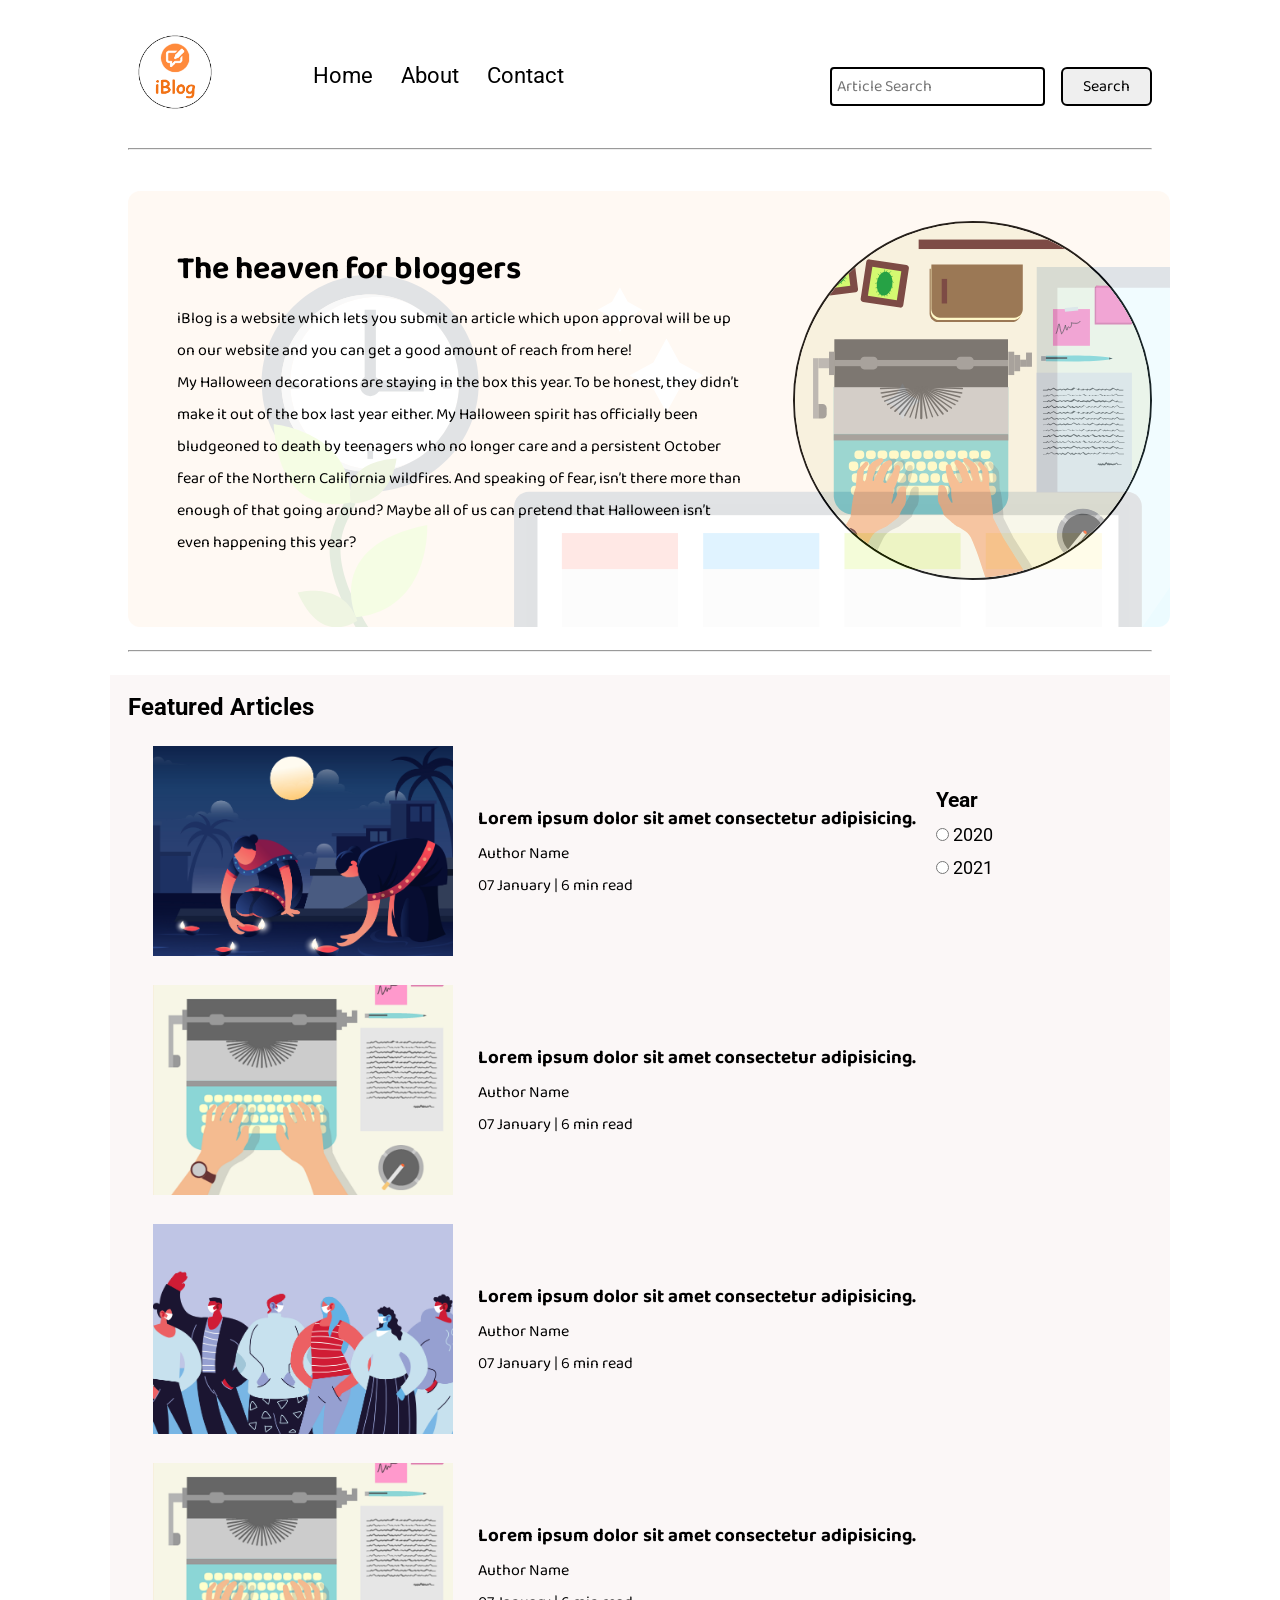
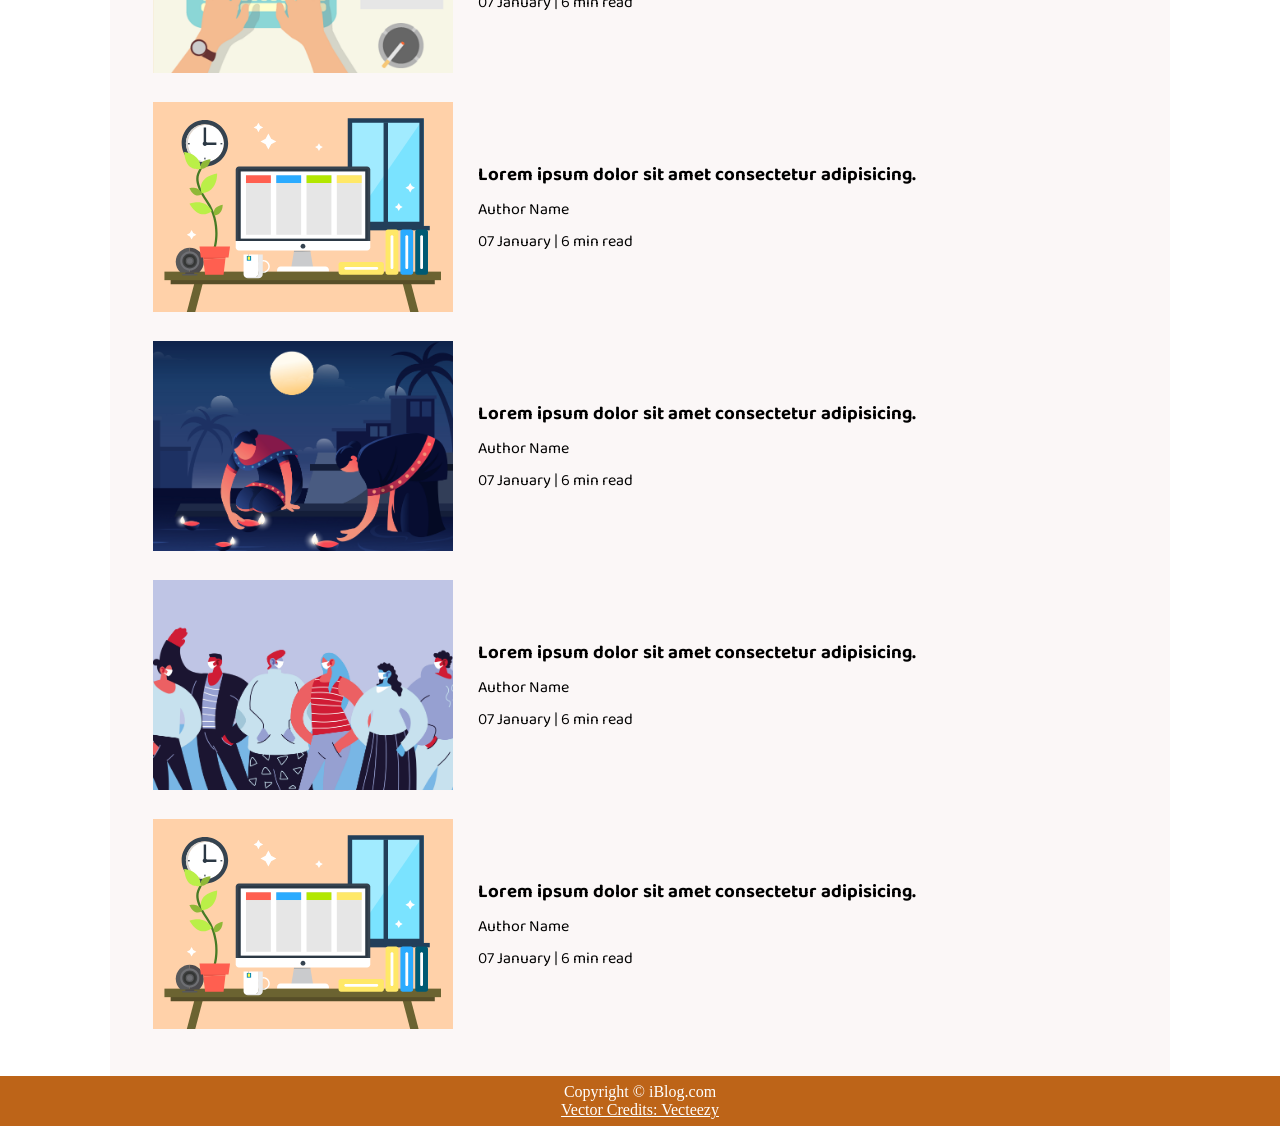
<file: Responsive blog/index.html>
<!DOCTYPE html>
<html lang="en">

<head>
    <meta charset="UTF-8">
    <meta name="viewport" content="width=device-width, initial-scale=1.0">
    <link rel="stylesheet" href="css/utils.css">
    <link rel="stylesheet" href="css/style.css">
    <link rel="stylesheet" href="css/mobile.css">
    <title>iBlog - Heaven for bloggers</title>
</head>

<body>
    <nav class="navigation max-width-1 m-auto">
        <div class="nav-left">
            <a href="/">
                <span><img src="img/logo.png" width="94px" alt=""></span>
            </a>
            <ul>
                <li><a href="/">Home</a></li>
                <li><a href="#">About</a></li>
                <li><a href="/contact.html">Contact</a></li>
            </ul>
        </div>
        <div class="nav-right">
            <form action="/search.html" method="get">
                <input class="form-input" type="text" name="query" placeholder="Article Search">
                <button class="btn">Search</button>
            </form>

        </div>

    </nav>
    <div class="max-width-1 m-auto">
        <hr>
    </div>
    <div class="m-auto content max-width-1 my-2">
        <div class="content-left">
            <h1>The heaven for bloggers</h1>
            <p>iBlog is a website which lets you submit an article which upon approval will be up on our website and you
                can get a good amount of reach from here!</p>
            <p>My Halloween decorations are staying in the box this year. To be honest, they didn’t make it out of the
                box last year either. My Halloween spirit has officially been bludgeoned to death by teenagers who no
                longer care and a persistent October fear of the Northern California wildfires. And speaking of fear,
                isn’t there more than enough of that going around? Maybe all of us can pretend that Halloween isn’t even
                happening this year?</p>
        </div>
        <div class="content-right">
            <img src="img/home.svg" alt="iBlog">
        </div>
    </div>

    <div class="max-width-1 m-auto">
        <hr>
    </div>
    <div class="home-articles max-width-1 m-auto font2">
        <h2>Featured Articles</h2>
        <div class="year-box adjust-year">
            <div>
                <h3>Year </h3>
            </div>
            <div>
                <input type="radio" name="year" id=""> 2020
            </div>
            <div>
                <input type="radio" name="year" id=""> 2021
            </div>
        </div>
        <div class="home-article">
            <div class="home-article-img">
                <img src="img/3.png" alt="article">
            </div>
            <div class="home-article-content font1">
                <a href="/blogpost.html">
                    <h3>Lorem ipsum dolor sit amet consectetur adipisicing.</h3>
                </a>

                <div>Author Name</div>
                <span>07 January | 6 min read</span>
            </div>
        </div>
        <div class="home-article">
            <div class="home-article-img">
                <img src="img/1.png" alt="article">
            </div>
            <div class="home-article-content font1">
                <a href="/blogpost.html">
                    <h3>Lorem ipsum dolor sit amet consectetur adipisicing.</h3>
                </a>

                <div>Author Name</div>
                <span>07 January | 6 min read</span>
            </div>
        </div>
        <div class="home-article">
            <div class="home-article-img">
                <img src="img/2.png" alt="article">
            </div>
            <div class="home-article-content font1">
                <a href="/blogpost.html">
                    <h3>Lorem ipsum dolor sit amet consectetur adipisicing.</h3>
                </a>

                <div>Author Name</div>
                <span>07 January | 6 min read</span>
            </div>
        </div>
        <div class="home-article">
            <div class="home-article-img">
                <img src="img/1.png" alt="article">
            </div>
            <div class="home-article-content font1">
                <a href="/blogpost.html">
                    <h3>Lorem ipsum dolor sit amet consectetur adipisicing.</h3>
                </a>

                <div>Author Name</div>
                <span>07 January | 6 min read</span>
            </div>
        </div>
        <div class="home-article">
            <div class="home-article-img">
                <img src="img/11.svg" alt="article">
            </div>
            <div class="home-article-content font1">
                <a href="/blogpost.html">
                    <h3>Lorem ipsum dolor sit amet consectetur adipisicing.</h3>
                </a>

                <div>Author Name</div>
                <span>07 January | 6 min read</span>
            </div>
        </div>
        <div class="home-article">
            <div class="home-article-img">
                <img src="img/3.png" alt="article">
            </div>
            <div class="home-article-content font1">
                <a href="/blogpost.html">
                    <h3>Lorem ipsum dolor sit amet consectetur adipisicing.</h3>
                </a>

                <div>Author Name</div>
                <span>07 January | 6 min read</span>
            </div>
        </div>
        <div class="home-article">
            <div class="home-article-img">
                <img src="img/2.png" alt="article">
            </div>
            <div class="home-article-content font1">
                <a href="/blogpost.html">
                    <h3>Lorem ipsum dolor sit amet consectetur adipisicing.</h3>
                </a>

                <div>Author Name</div>
                <span>07 January | 6 min read</span>
            </div>
        </div>
        <div class="home-article">
            <div class="home-article-img">
                <img src="img/11.svg" alt="article">
            </div>
            <div class="home-article-content font1">
                <a href="/blogpost.html">
                    <h3>Lorem ipsum dolor sit amet consectetur adipisicing.</h3>
                </a>

                <div>Author Name</div>
                <span>07 January | 6 min read</span>
            </div>
        </div>

    </div>

    <div class="footer">
        <p>Copyright &copy; iBlog.com </p>
        <a href="https://www.vecteezy.com/free-vector/typewriter">Vector Credits: Vecteezy</a>
    </div>
</body>

</html>
</file>
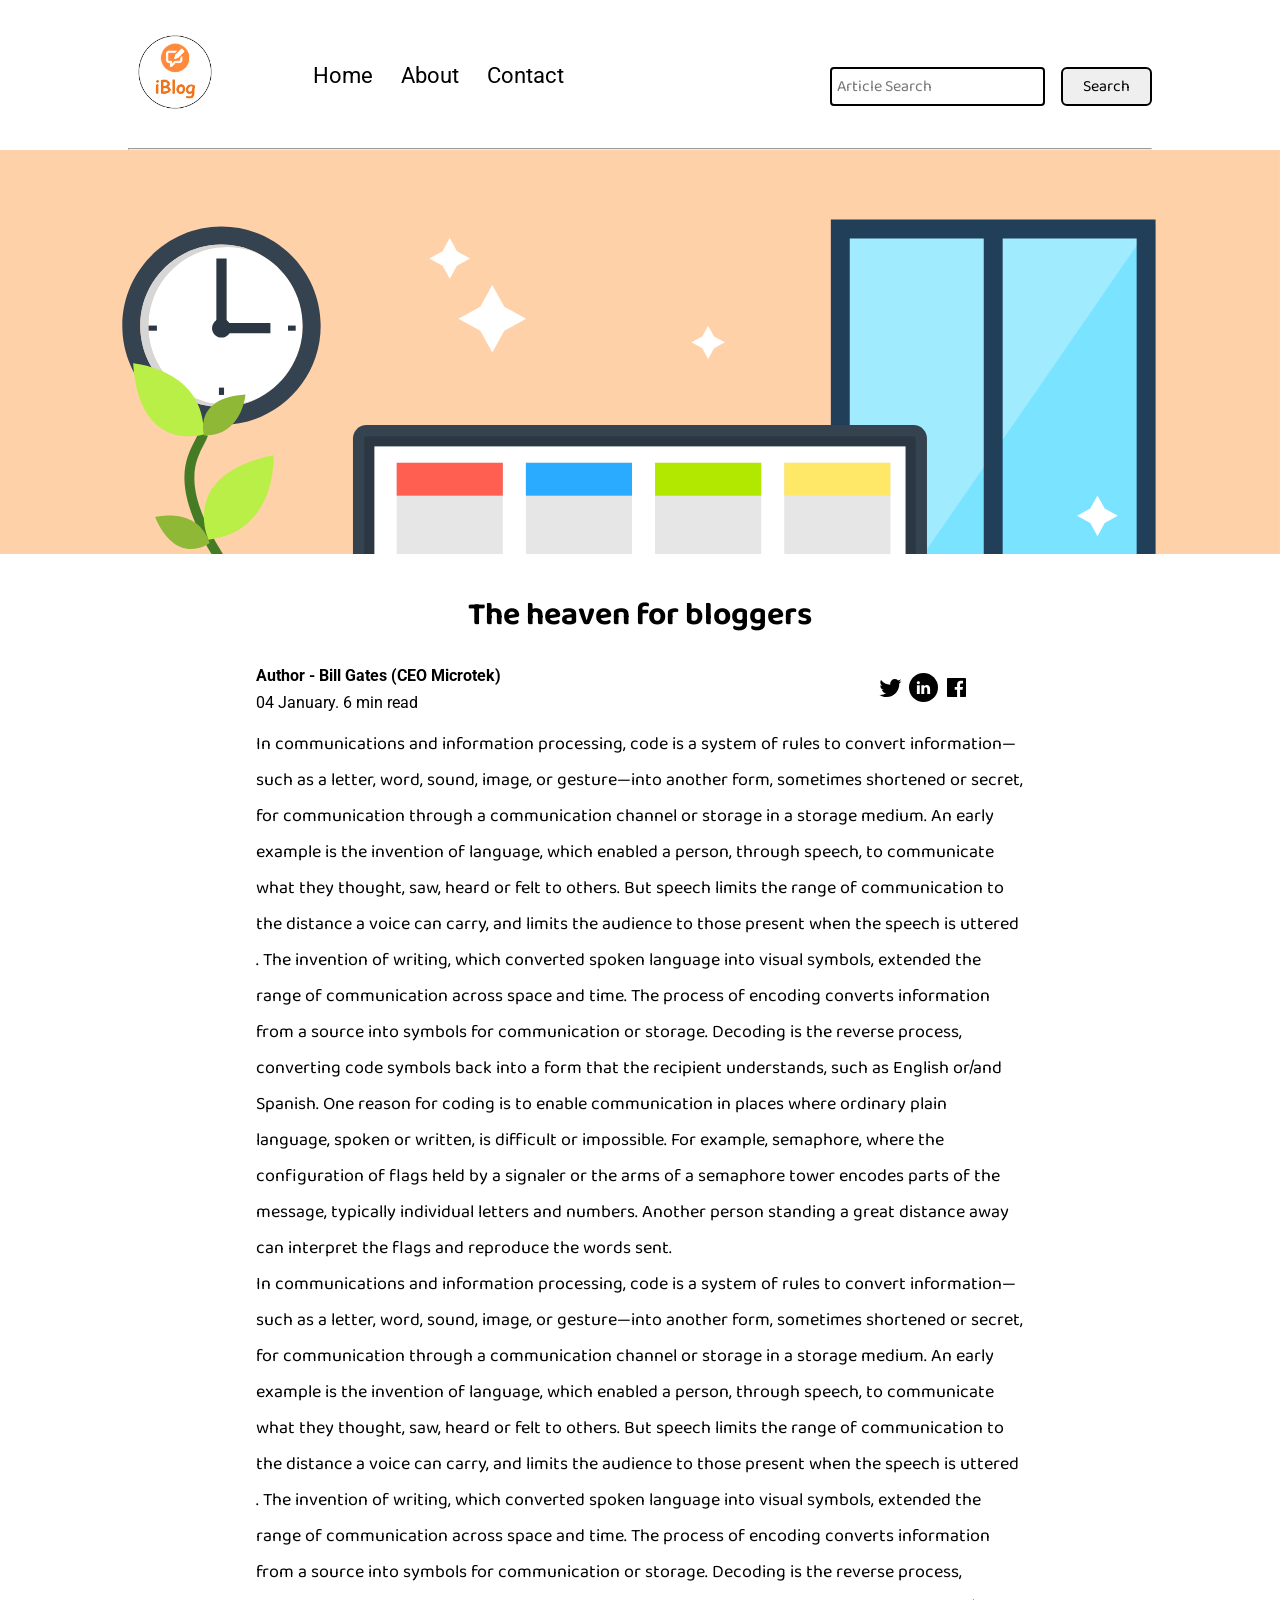
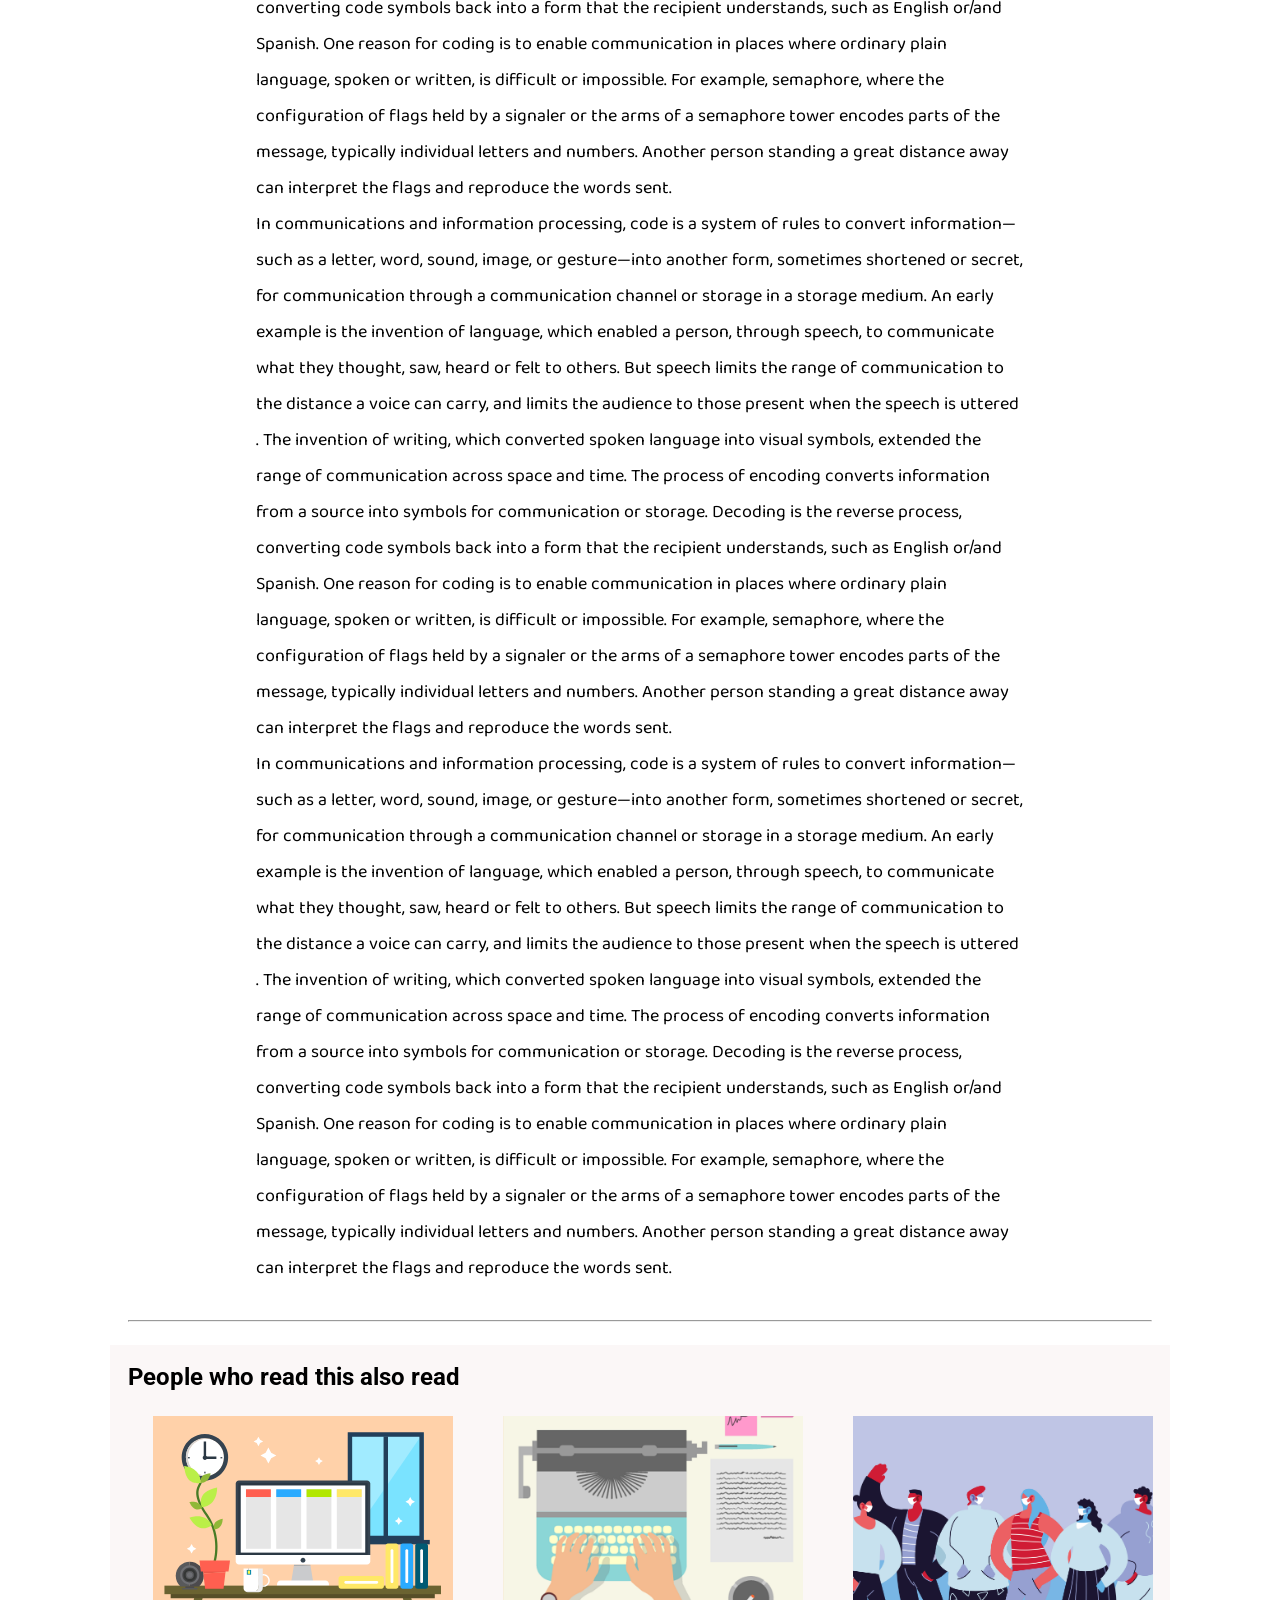
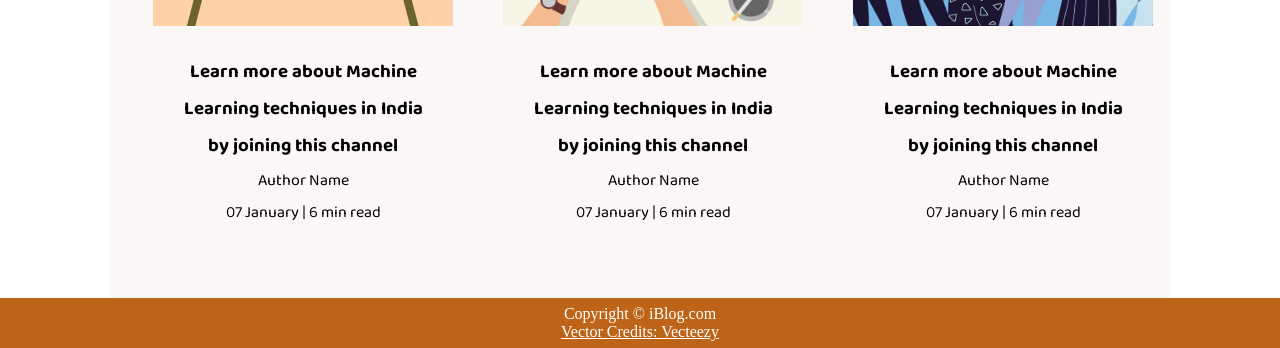
<file: Responsive blog/blogpost.html>
<!DOCTYPE html>
<html lang="en">
<head>
    <meta charset="UTF-8">
    <meta name="viewport" content="width=device-width, initial-scale=1.0">
    <link rel="stylesheet" href="css/utils.css">
    <link rel="stylesheet" href="css/style.css">
    <link rel="stylesheet" href="css/blogpost.css">
    <link rel="stylesheet" href="css/mobile.css">
    <title>iBlog - Heaven for bloggers</title>
</head>
<body>
    <nav class="navigation max-width-1 m-auto">
        <div class="nav-left">
            <a href="/">
                <span><img src="img/logo.png" width="94px" alt=""></span>
            </a>
            <ul>
                <li><a href="/">Home</a></li>
                <li><a href="#">About</a></li>
                <li><a href="/contact.html">Contact</a></li>
            </ul>
        </div>
        <div class="nav-right">
            <form action="/search.html" method="get">
                <input class="form-input" type="text" name="query" placeholder="Article Search">
                <button class="btn">Search</button>
            </form>

        </div>

    </nav>
    <div class="max-width-1 m-auto">
        <hr>
    </div>
    <div class="post-img">
        <img src="img/11.svg" alt="">
    </div>
    <div class="m-auto blog-post-content max-width-2 m-auto my-2">
        <h1 class="font1">The heaven for bloggers</h1>
        <div class="blogpost-meta">
            <div class="author-info">
                <div>
                <b>
                  Author - Bill Gates (CEO Microtek)
                </b>
                </div>
                <div>04 January. 6 min read</div>
            </div>
            <div class="social">
                <svg width="29" height="29" class="hk"><path d="M22.05 7.54a4.47 4.47 0 0 0-3.3-1.46 4.53 4.53 0 0 0-4.53 4.53c0 .35.04.7.08 1.05A12.9 12.9 0 0 1 5 6.89a5.1 5.1 0 0 0-.65 2.26c.03 1.6.83 2.99 2.02 3.79a4.3 4.3 0 0 1-2.02-.57v.08a4.55 4.55 0 0 0 3.63 4.44c-.4.08-.8.13-1.21.16l-.81-.08a4.54 4.54 0 0 0 4.2 3.15 9.56 9.56 0 0 1-5.66 1.94l-1.05-.08c2 1.27 4.38 2.02 6.94 2.02 8.3 0 12.86-6.9 12.84-12.85.02-.24 0-.43 0-.65a8.68 8.68 0 0 0 2.26-2.34c-.82.38-1.7.62-2.6.72a4.37 4.37 0 0 0 1.95-2.51c-.84.53-1.81.9-2.83 1.13z"></path></svg>

                <svg style="background: black;
                border-radius: 21px;" width="29" height="29" viewBox="0 0 29 29" fill="none" class="hk"><path d="M5 6.36C5 5.61 5.63 5 6.4 5h16.2c.77 0 1.4.61 1.4 1.36v16.28c0 .75-.63 1.36-1.4 1.36H6.4c-.77 0-1.4-.6-1.4-1.36V6.36z"></path><path fill-rule="evenodd" clip-rule="evenodd" d="M10.76 20.9v-8.57H7.89v8.58h2.87zm-1.44-9.75c1 0 1.63-.65 1.63-1.48-.02-.84-.62-1.48-1.6-1.48-.99 0-1.63.64-1.63 1.48 0 .83.62 1.48 1.59 1.48h.01zM12.35 20.9h2.87v-4.79c0-.25.02-.5.1-.7.2-.5.67-1.04 1.46-1.04 1.04 0 1.46.8 1.46 1.95v4.59h2.87v-4.92c0-2.64-1.42-3.87-3.3-3.87-1.55 0-2.23.86-2.61 1.45h.02v-1.24h-2.87c.04.8 0 8.58 0 8.58z" fill="#fff"></path></svg>

                <svg width="29" height="29" class="hk"><path d="M23.2 5H5.8a.8.8 0 0 0-.8.8V23.2c0 .44.35.8.8.8h9.3v-7.13h-2.38V13.9h2.38v-2.38c0-2.45 1.55-3.66 3.74-3.66 1.05 0 1.95.08 2.2.11v2.57h-1.5c-1.2 0-1.48.57-1.48 1.4v1.96h2.97l-.6 2.97h-2.37l.05 7.12h5.1a.8.8 0 0 0 .79-.8V5.8a.8.8 0 0 0-.8-.79"></path></svg>

            </div>
        </div>
         <p class="font1">In communications and information processing, code is a system of rules to convert information—such as a letter, word, sound, image, or gesture—into another form, sometimes shortened or secret, for communication through a communication channel or storage in a storage medium. An early example is the invention of language, which enabled a person, through speech, to communicate what they thought, saw, heard or felt to others. But speech limits the range of communication to the distance a voice can carry, and limits the audience to those present when the speech is uttered . The invention of writing, which converted spoken language into visual symbols, extended the range of communication across space and time.

            The process of encoding converts information from a source into symbols for communication or storage. Decoding is the reverse process, converting code symbols back into a form that the recipient understands, such as English or/and Spanish.
            
            One reason for coding is to enable communication in places where ordinary plain language, spoken or written, is difficult or impossible. For example, semaphore, where the configuration of flags held by a signaler or the arms of a semaphore tower encodes parts of the message, typically individual letters and numbers. Another person standing a great distance away can interpret the flags and reproduce the words sent.</p>
         <p class="font1">In communications and information processing, code is a system of rules to convert information—such as a letter, word, sound, image, or gesture—into another form, sometimes shortened or secret, for communication through a communication channel or storage in a storage medium. An early example is the invention of language, which enabled a person, through speech, to communicate what they thought, saw, heard or felt to others. But speech limits the range of communication to the distance a voice can carry, and limits the audience to those present when the speech is uttered . The invention of writing, which converted spoken language into visual symbols, extended the range of communication across space and time.

            The process of encoding converts information from a source into symbols for communication or storage. Decoding is the reverse process, converting code symbols back into a form that the recipient understands, such as English or/and Spanish.
            
            One reason for coding is to enable communication in places where ordinary plain language, spoken or written, is difficult or impossible. For example, semaphore, where the configuration of flags held by a signaler or the arms of a semaphore tower encodes parts of the message, typically individual letters and numbers. Another person standing a great distance away can interpret the flags and reproduce the words sent.</p>
         <p class="font1">In communications and information processing, code is a system of rules to convert information—such as a letter, word, sound, image, or gesture—into another form, sometimes shortened or secret, for communication through a communication channel or storage in a storage medium. An early example is the invention of language, which enabled a person, through speech, to communicate what they thought, saw, heard or felt to others. But speech limits the range of communication to the distance a voice can carry, and limits the audience to those present when the speech is uttered . The invention of writing, which converted spoken language into visual symbols, extended the range of communication across space and time.

            The process of encoding converts information from a source into symbols for communication or storage. Decoding is the reverse process, converting code symbols back into a form that the recipient understands, such as English or/and Spanish.
            
            One reason for coding is to enable communication in places where ordinary plain language, spoken or written, is difficult or impossible. For example, semaphore, where the configuration of flags held by a signaler or the arms of a semaphore tower encodes parts of the message, typically individual letters and numbers. Another person standing a great distance away can interpret the flags and reproduce the words sent.</p>
         <p class="font1">In communications and information processing, code is a system of rules to convert information—such as a letter, word, sound, image, or gesture—into another form, sometimes shortened or secret, for communication through a communication channel or storage in a storage medium. An early example is the invention of language, which enabled a person, through speech, to communicate what they thought, saw, heard or felt to others. But speech limits the range of communication to the distance a voice can carry, and limits the audience to those present when the speech is uttered . The invention of writing, which converted spoken language into visual symbols, extended the range of communication across space and time.

            The process of encoding converts information from a source into symbols for communication or storage. Decoding is the reverse process, converting code symbols back into a form that the recipient understands, such as English or/and Spanish.
            
            One reason for coding is to enable communication in places where ordinary plain language, spoken or written, is difficult or impossible. For example, semaphore, where the configuration of flags held by a signaler or the arms of a semaphore tower encodes parts of the message, typically individual letters and numbers. Another person standing a great distance away can interpret the flags and reproduce the words sent.</p>
    </div>

    <div class="max-width-1 m-auto"><hr></div>
    <div class="home-articles max-width-1 m-auto font2">
        <h2>People who read this also read</h2>
        <div class="row">

       
        <div class="home-article more-post">
            <div class="home-article-img">
                <img src="img/11.svg" alt="article">
            </div>
            <div class="home-article-content font1 center">
                <a href="/blogpost.html"><h3>Learn more about Machine Learning techniques in India by joining this channel</h3></a>
                
                <div>Author Name</div>
                <span>07 January | 6 min read</span>
            </div>
        </div>
        <div class="home-article more-post">
            <div class="home-article-img">
                <img src="img/1.png" alt="article">
            </div>
            <div class="home-article-content font1 center">
                <a href="/blogpost.html"><h3>Learn more about Machine Learning techniques in India by joining this channel</h3></a>
                
                <div>Author Name</div>
                <span>07 January | 6 min read</span>
            </div>
        </div>
        <div class="home-article more-post">
            <div class="home-article-img">
                <img src="img/2.png" alt="article">
            </div>
            <div class="home-article-content font1 center">
                <a href="/blogpost.html"><h3>Learn more about Machine Learning techniques in India by joining this channel</h3></a>
                
                <div>Author Name</div>
                <span>07 January | 6 min read</span>
            </div>
        </div>
        
    </div>
    </div>

    <div class="footer">
        <p>Copyright &copy; iBlog.com </p>
         <a href="https://www.vecteezy.com/free-vector/typewriter">Vector Credits: Vecteezy</a> 
    </div>
</body>
</html>
</file>
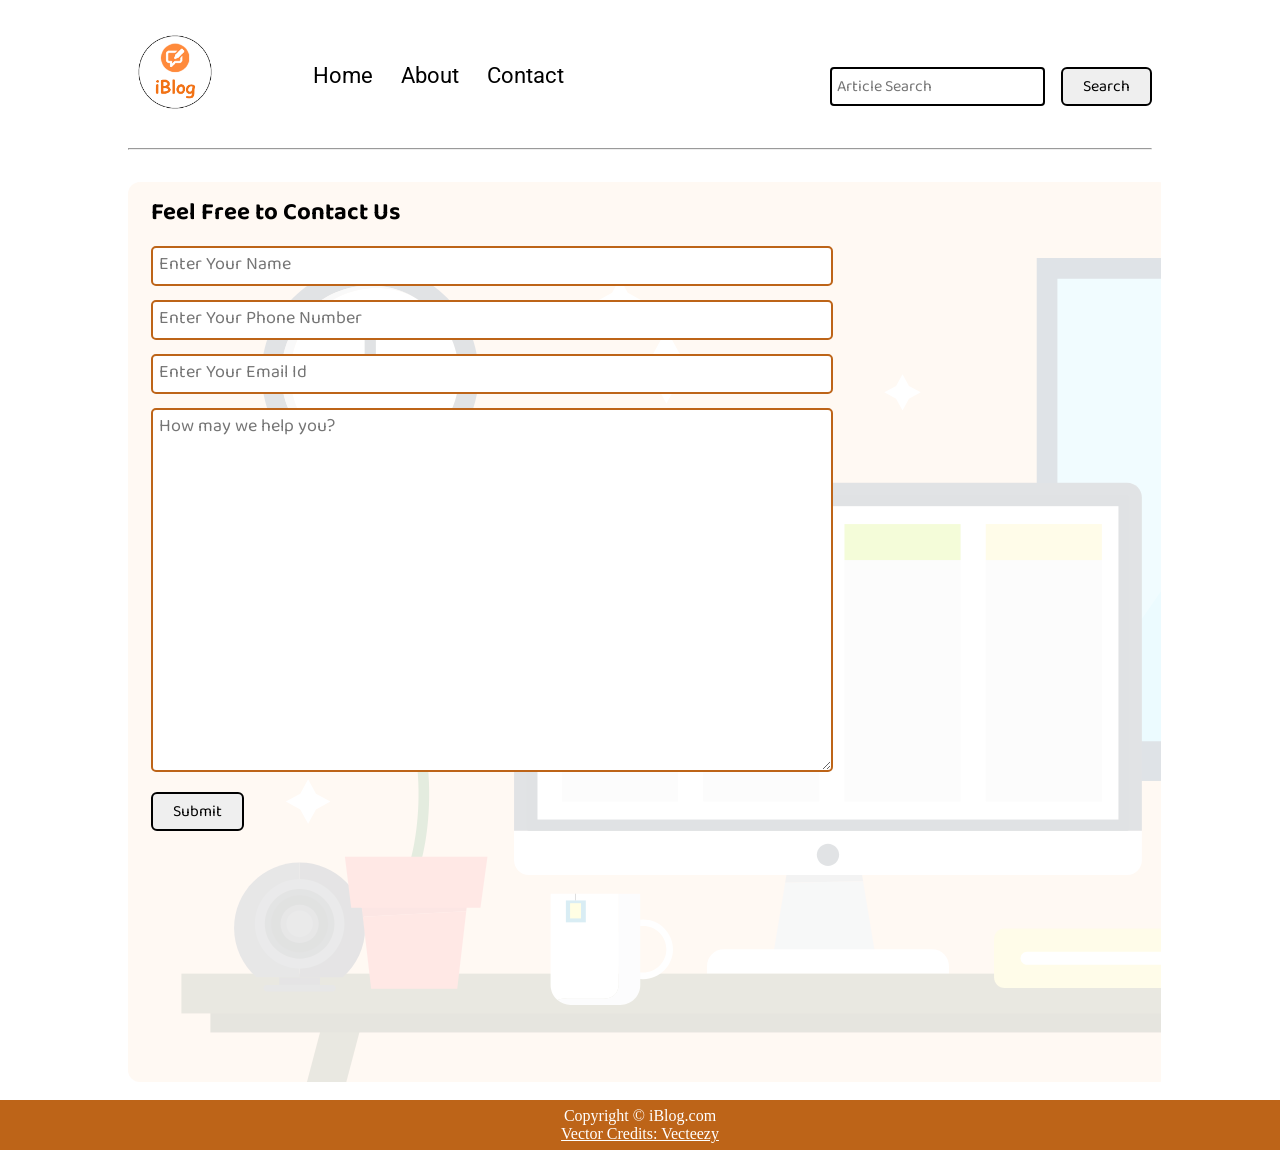
<file: Responsive blog/contact.html>
<!DOCTYPE html>
<html lang="en">
<head>
    <meta charset="UTF-8">
    <meta name="viewport" content="width=device-width, initial-scale=1.0">
    <link rel="stylesheet" href="css/utils.css">
    <link rel="stylesheet" href="css/style.css">
    <link rel="stylesheet" href="css/contact.css">
    <link rel="stylesheet" href="css/mobile.css">
    <title>iBlog - Heaven for bloggers</title>
</head>
<body>
    <nav class="navigation max-width-1 m-auto">
        <div class="nav-left">
            <a href="/">
                <span><img src="img/logo.png" width="94px" alt=""></span>
            </a>
            <ul>
                <li><a href="/">Home</a></li>
                <li><a href="#">About</a></li>
                <li><a href="/contact.html">Contact</a></li>
            </ul>
        </div>
        <div class="nav-right">
            <form action="/search.html" method="get">
                <input class="form-input" type="text" name="query" placeholder="Article Search">
                <button class="btn">Search</button>
            </form>

        </div>

    </nav>
    <div class="max-width-1 m-auto">
        <hr>
    </div>
    <div class="contact-content font1 max-width-1 m-auto">
        <div class="max-width-1 m-auto mx-1">
            <h2>Feel Free to Contact Us</h2>
            <div class="contact-form">
                <div class="form-box">
                    <input type="text" placeholder="Enter Your Name">
                </div>
                <div class="form-box">
                    <input type="text" placeholder="Enter Your Phone Number">
                </div>
                <div class="form-box">
                    <input type="text" placeholder="Enter Your Email Id">
                </div>
                <div class="form-box">
                    <textarea name="" id="" cols="30" rows="10" placeholder="How may we help you?"></textarea>
                </div>
                <div class="form-box">
                    <button class="btn">Submit</button>
                </div>

            </div>
        </div>

    </div>
 

   

    <div class="footer">
        <p>Copyright &copy; iBlog.com </p>
         <a href="https://www.vecteezy.com/free-vector/typewriter">Vector Credits: Vecteezy</a> 
    </div>
</body>
</html>
</file>
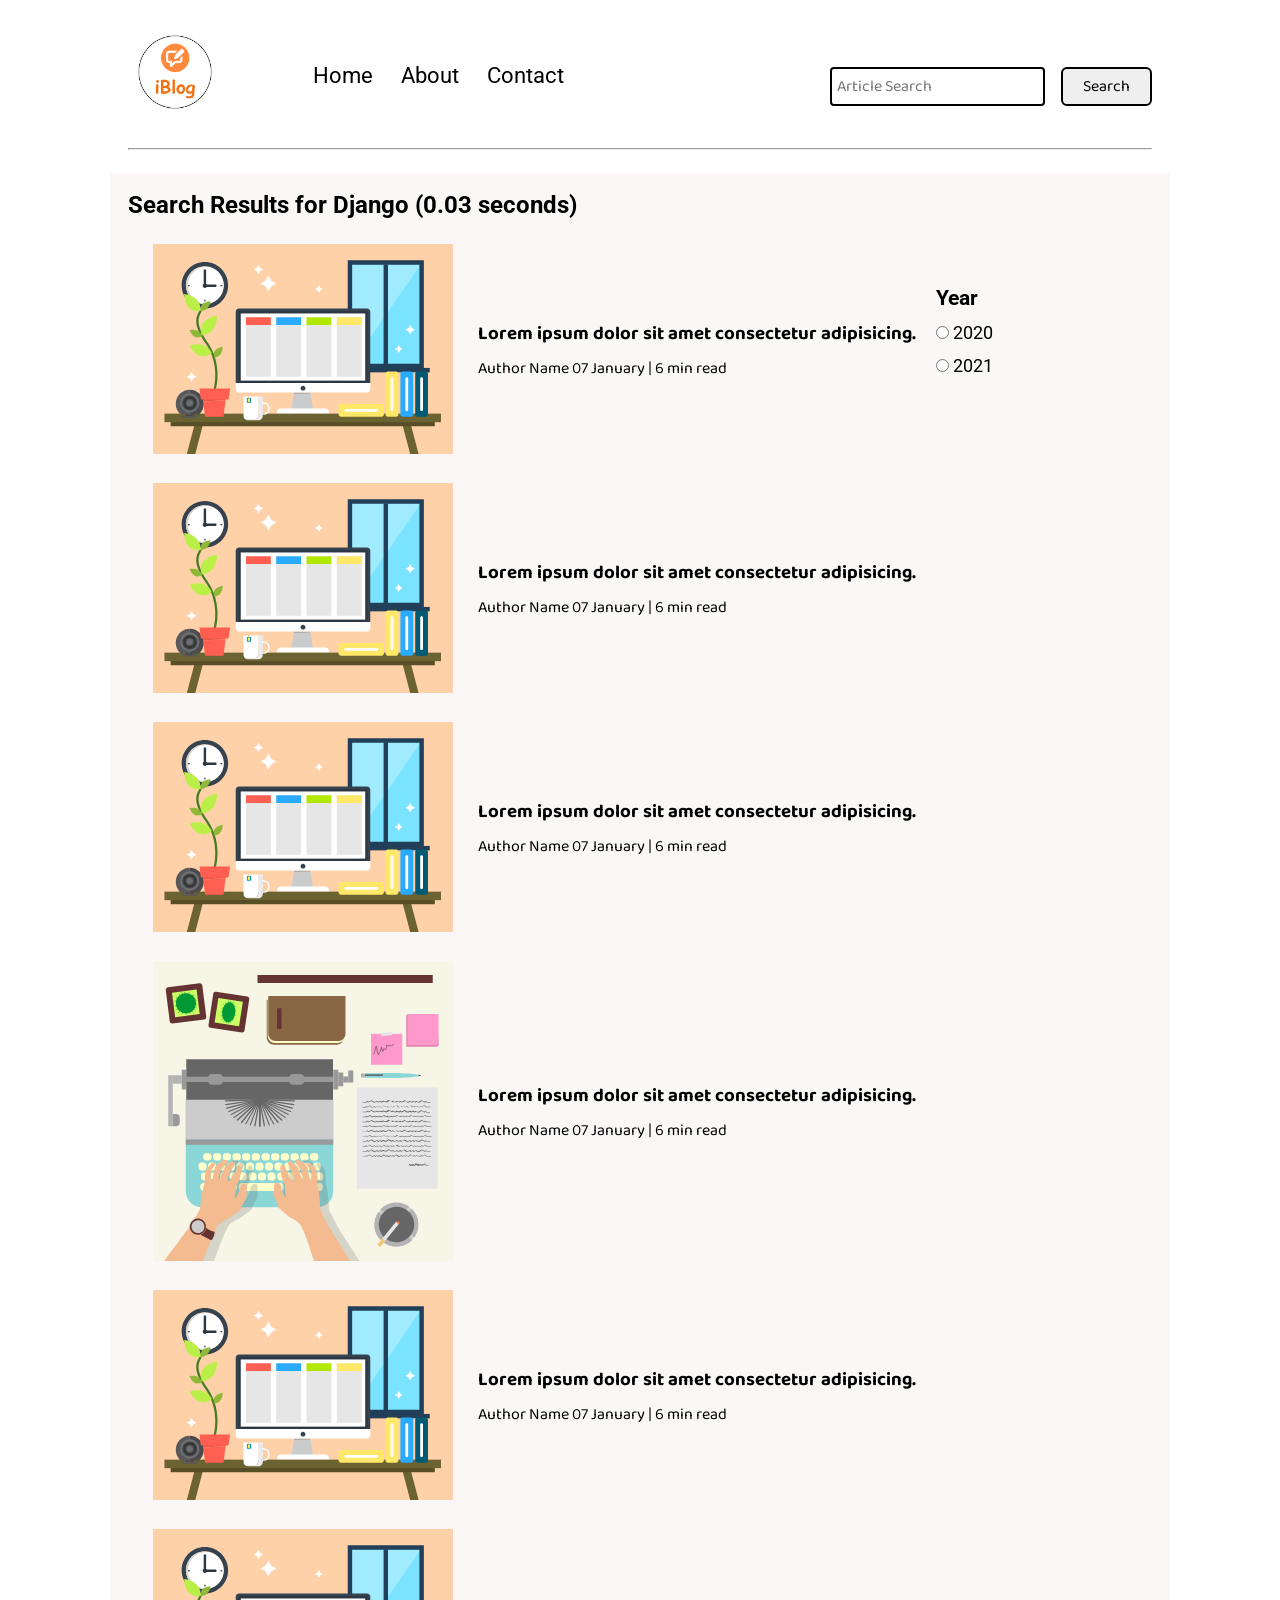
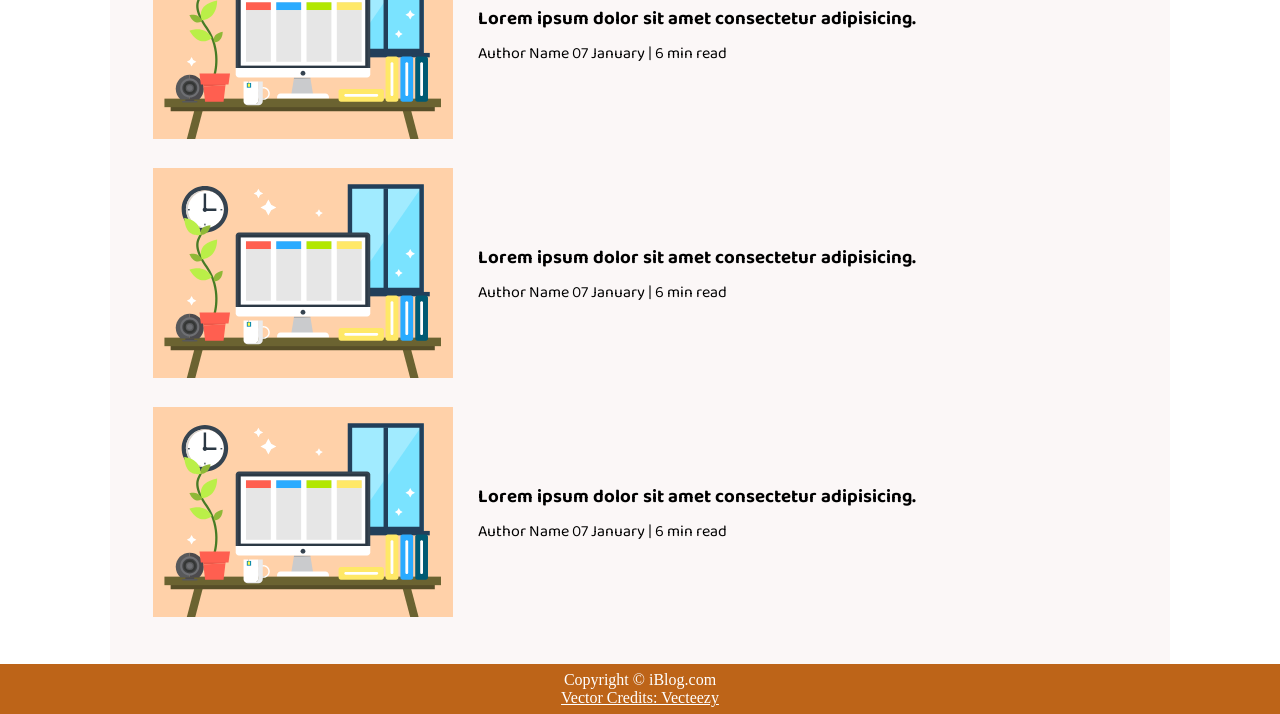
<file: Responsive blog/search.html>
<!DOCTYPE html>
<html lang="en">
<head>
    <meta charset="UTF-8">
    <meta name="viewport" content="width=device-width, initial-scale=1.0">
    <link rel="stylesheet" href="css/utils.css">
    <link rel="stylesheet" href="css/style.css">
    <link rel="stylesheet" href="css/mobile.css">
    <title>iBlog - Heaven for bloggers</title>
</head>
<body>
    <nav class="navigation max-width-1 m-auto">
        <div class="nav-left">
            <a href="/">
                <span><img src="img/logo.png" width="94px" alt=""></span>
            </a>
            <ul>
                <li><a href="/">Home</a></li>
                <li><a href="#">About</a></li>
                <li><a href="/contact.html">Contact</a></li>
            </ul>
        </div>
        <div class="nav-right">
            <form action="/search.html" method="get">
                <input class="form-input" type="text" name="query" placeholder="Article Search">
                <button class="btn">Search</button>
            </form>

        </div>

    </nav>
 

    <div class="max-width-1 m-auto"><hr></div>
    <div class="home-articles max-width-1 m-auto font2">
        
        <h2>Search Results for Django (0.03 seconds)</h2>
        <div class="year-box adjust-year">
            <div>
                <h3>Year </h3>
            </div>
            <div>
                <input type="radio" name="year" id=""> 2020
            </div>
            <div>
                <input type="radio" name="year" id=""> 2021
            </div>
        </div>
        <div class="home-article">
            <div class="home-article-img">
                <img src="img/11.svg" alt="article">
            </div>
            <div class="home-article-content font1">
                <a href="/blogpost.html"><h3>Lorem ipsum dolor sit amet consectetur adipisicing.</h3></a>
                
                <span>Author Name</span>
                <span>07 January | 6 min read</span>
            </div>
        </div>
        <div class="home-article">
            <div class="home-article-img">
                <img src="img/11.svg" alt="article">
            </div>
            <div class="home-article-content font1">
                <a href="/blogpost.html"><h3>Lorem ipsum dolor sit amet consectetur adipisicing.</h3></a>
                
                <span>Author Name</span>
                <span>07 January | 6 min read</span>
            </div>
        </div>
        <div class="home-article">
            <div class="home-article-img">
                <img src="img/11.svg" alt="article">
            </div>
            <div class="home-article-content font1">
                <a href="/blogpost.html"><h3>Lorem ipsum dolor sit amet consectetur adipisicing.</h3></a>
                
                <span>Author Name</span>
                <span>07 January | 6 min read</span>
            </div>
        </div>
        <div class="home-article">
            <div class="home-article-img">
                <img src="img/home.svg" alt="article">
            </div>
            <div class="home-article-content font1">
                <a href="/blogpost.html"><h3>Lorem ipsum dolor sit amet consectetur adipisicing.</h3></a>
                
                <span>Author Name</span>
                <span>07 January | 6 min read</span>
            </div>
        </div>
        <div class="home-article">
            <div class="home-article-img">
                <img src="img/11.svg" alt="article">
            </div>
            <div class="home-article-content font1">
                <a href="/blogpost.html"><h3>Lorem ipsum dolor sit amet consectetur adipisicing.</h3></a>
                
                <span>Author Name</span>
                <span>07 January | 6 min read</span>
            </div>
        </div>
        <div class="home-article">
            <div class="home-article-img">
                <img src="img/11.svg" alt="article">
            </div>
            <div class="home-article-content font1">
                <a href="/blogpost.html"><h3>Lorem ipsum dolor sit amet consectetur adipisicing.</h3></a>
                
                <span>Author Name</span>
                <span>07 January | 6 min read</span>
            </div>
        </div>
        <div class="home-article">
            <div class="home-article-img">
                <img src="img/11.svg" alt="article">
            </div>
            <div class="home-article-content font1">
                <a href="/blogpost.html"><h3>Lorem ipsum dolor sit amet consectetur adipisicing.</h3></a>
                
                <span>Author Name</span>
                <span>07 January | 6 min read</span>
            </div>
        </div>
        <div class="home-article">
            <div class="home-article-img">
                <img src="img/11.svg" alt="article">
            </div>
            <div class="home-article-content font1">
                <a href="/blogpost.html"><h3>Lorem ipsum dolor sit amet consectetur adipisicing.</h3></a>
                
                <span>Author Name</span>
                <span>07 January | 6 min read</span>
            </div>
        </div>
         
    </div>

    <div class="footer">
        <p>Copyright &copy; iBlog.com </p>
         <a href="https://www.vecteezy.com/free-vector/typewriter">Vector Credits: Vecteezy</a> 
    </div>
</body>
</html>
</file>
<file: Responsive blog/css/utils.css>
@import url("https://fonts.googleapis.com/css2?family=Roboto&display=swap");
@import url("https://fonts.googleapis.com/css2?family=Baloo+Bhaina+2:wght@500&display=swap");
:root { 
  --main-bg-color: #bd6418;
  --font1: "Baloo Bhaina 2", cursive;
  --font2: "Roboto", sans-serif;
}

.center{
  text-align: center
}

.font1 {
  font-family: var(--font1);
}
.font2 {
  font-family: var(--font2);
}

.max-width-1 {
  max-width: 80vw;
}

.max-width-2 {
  max-width: 60vw;
}

.m-auto {
  margin: auto;
}

.mx-1{
  margin-left: 23px;
  margin-right: 23px;
}

.my-2{
  margin-top: 32px;
  margin-bottom: 32px;
}

.btn {
  padding: 0px 20px;
  padding-top: 3px;
  border: 2px solid black;
  border-radius: 6px;
  font-family: var(--font1);
  font-size: 16px;
  cursor: pointer;
  transition: all 0.3s ease-in-out;
}

.btn:hover {
  color: white;
  background: var(--main-bg-color);
}

.form-input {
  padding: 0px 5px;
  padding-top: 3px;
  font-size: 16px;
  border: 2px solid black;
  border-radius: 4px;
  margin: 0 13px;
  font-family: var(--font1);
}

.form-box input, textarea{
  width: 52vw;
  padding: 0px 6px;
  margin: 7px 0;
  font-size: 18px;
  font-family: var(--font1);
  border: 2px solid var(--main-bg-color);
    border-radius: 5px;
}
</file>
<file: Responsive blog/css/style.css>
* {
  margin: 0;
  padding: 0; 
}

.navigation {
  margin-top: 25px;
  font-family: var(--font1);
  /* height: 74px;  */
  display: flex;
  justify-content: space-between;
  align-items: center;
}

.nav-left {
  display: flex;
}

.nav-left span {
  font-size: 35px;
  padding-top: 10px;
}

.nav-left ul {
  display: flex;
  align-items: center;
  margin: 0 77px;
  font-size: 22px;
  padding-bottom: 23px;
}

.nav-left ul li {
  list-style: none;
  margin: 0 14px;
  font-family: var(--font2);
  transition: all 0.3s ease-in-out;
}

.nav-left ul li a {
  text-decoration: none;
  color: black;
}

.nav-left ul li a:hover {
  color: var(--main-bg-color);
  font-weight: bolder;
}

.content {
  height: 100%;
  display: flex;
  margin-top: 32px;
  padding: 9px;
  position: relative;
}

.content::after {
  content: "";
  background-image: url("../img/11.svg");
  position: absolute;
  width: 100%;
  height: inherit;
  opacity: 0.15;
  border-radius: 12px;
}

.content-left {
  font-family: var(--font1);
  display: flex;
  flex-direction: column;
  justify-content: center;
  padding: 49px;
  z-index: 1;
}

.content-right {
  display: flex;
  align-items: center;
  justify-content: center;
}

.content-right img {
  height: 355px;
  border: 2px solid black;
  border-radius: 200px;
}

.home-articles {
  padding: 18px;
  background-color: rgb(248, 239, 239, 0.5);
  margin-top: 23px;
  position: relative;
}

.year-box {
  position: absolute;  
  right: 0px;
  top: 100px;
  width: 234px;
  height: 255px;
  font-size: 18px;
}

.year-box div {
  margin: 12px 0px;
}

.home-article {
  display: flex;
  margin: 25px;
}

.home-article img {
  width: 300px;
}

.home-article-content {
  align-self: center;
  padding: 25px;
}

.home-article-content a {
  text-decoration: none;
  color: black;
}
/* .home-articles{} */
.footer {
  height: 50px;
  background-color: var(--main-bg-color);
  display: flex;
  align-items: center;
  justify-content: center;
  color: white;
  flex-direction: column;
}

.footer a {
  color: white;
}
</file>
<file: Responsive blog/css/mobile.css>
@media screen and (max-width: 1200px) {
  .navigation {
    flex-direction: column;
    margin-bottom: 23px;
  }

  .nav-left {
    flex-direction: column;
    text-align: center;
  }

  .content-right {
    display: none;
  }

  .home-article {
    flex-direction: column;
  }

  .home-article-img {
    text-align: center;
  }

  .year-box {
    top: 25px;
    left: 60vw;
    font-size: 11px;
    display: flex;
  }

  .year-box div {
    padding: 0 3px;
    margin: 0;
  }

  .home-article img {
    width: 70vw;
  }
  .form-input {
    width: 50%;
  }
  .form-box input,
  textarea {
    width: 66vw;
  }
  .row {
    flex-direction: column;
  }
  .social {
    padding: 0;
  }
  .post-img {
    height: auto;
  }
  .adjust-year {
    position: static;
    height: auto;
    padding: 12px 0px;
    display: flex;
    justify-content: flex-end;
    width: 100%;
  }
}
</file>
<file: Responsive blog/css/blogpost.css>
.post-img{
    height: 404px;
    overflow: hidden; 
}
.post-img img{
    width: 100%;
}
 /*.blog-post-content{
    background-color: rebeccapurple; 
}*/
.blog-post-content h1{
    text-align: center;
}
.blog-post-content p{
    font-size: 18px; 
}

.row{
    display: flex;
}
.more-post{
    flex-direction: column; 
    align-items: center;
}
.blogpost-meta{ 
    display: flex;
    justify-content: space-between;
}

.author-info{
    margin: 12px 0;
}
.author-info div{
    padding: 4px 0px;
    font-family: var(--font2);
}
.social{
    padding-right: 53px;
    align-self: center;
    cursor: pointer;
}
</file>
<file: Responsive blog/css/contact.css>
.contact-content{  
    height: 100vh;
    margin-top: 32px;
    padding: 9px;
    position: relative; 
    overflow: hidden;
  }
  
  .contact-content::after {
    content: "";
    background-image: url("../img/11.svg");
    position: absolute;
    top:0;
    width: 100%;
    height: inherit;
    opacity: 0.15;
    border-radius: 12px;
    z-index: -1;
  }
</file>
